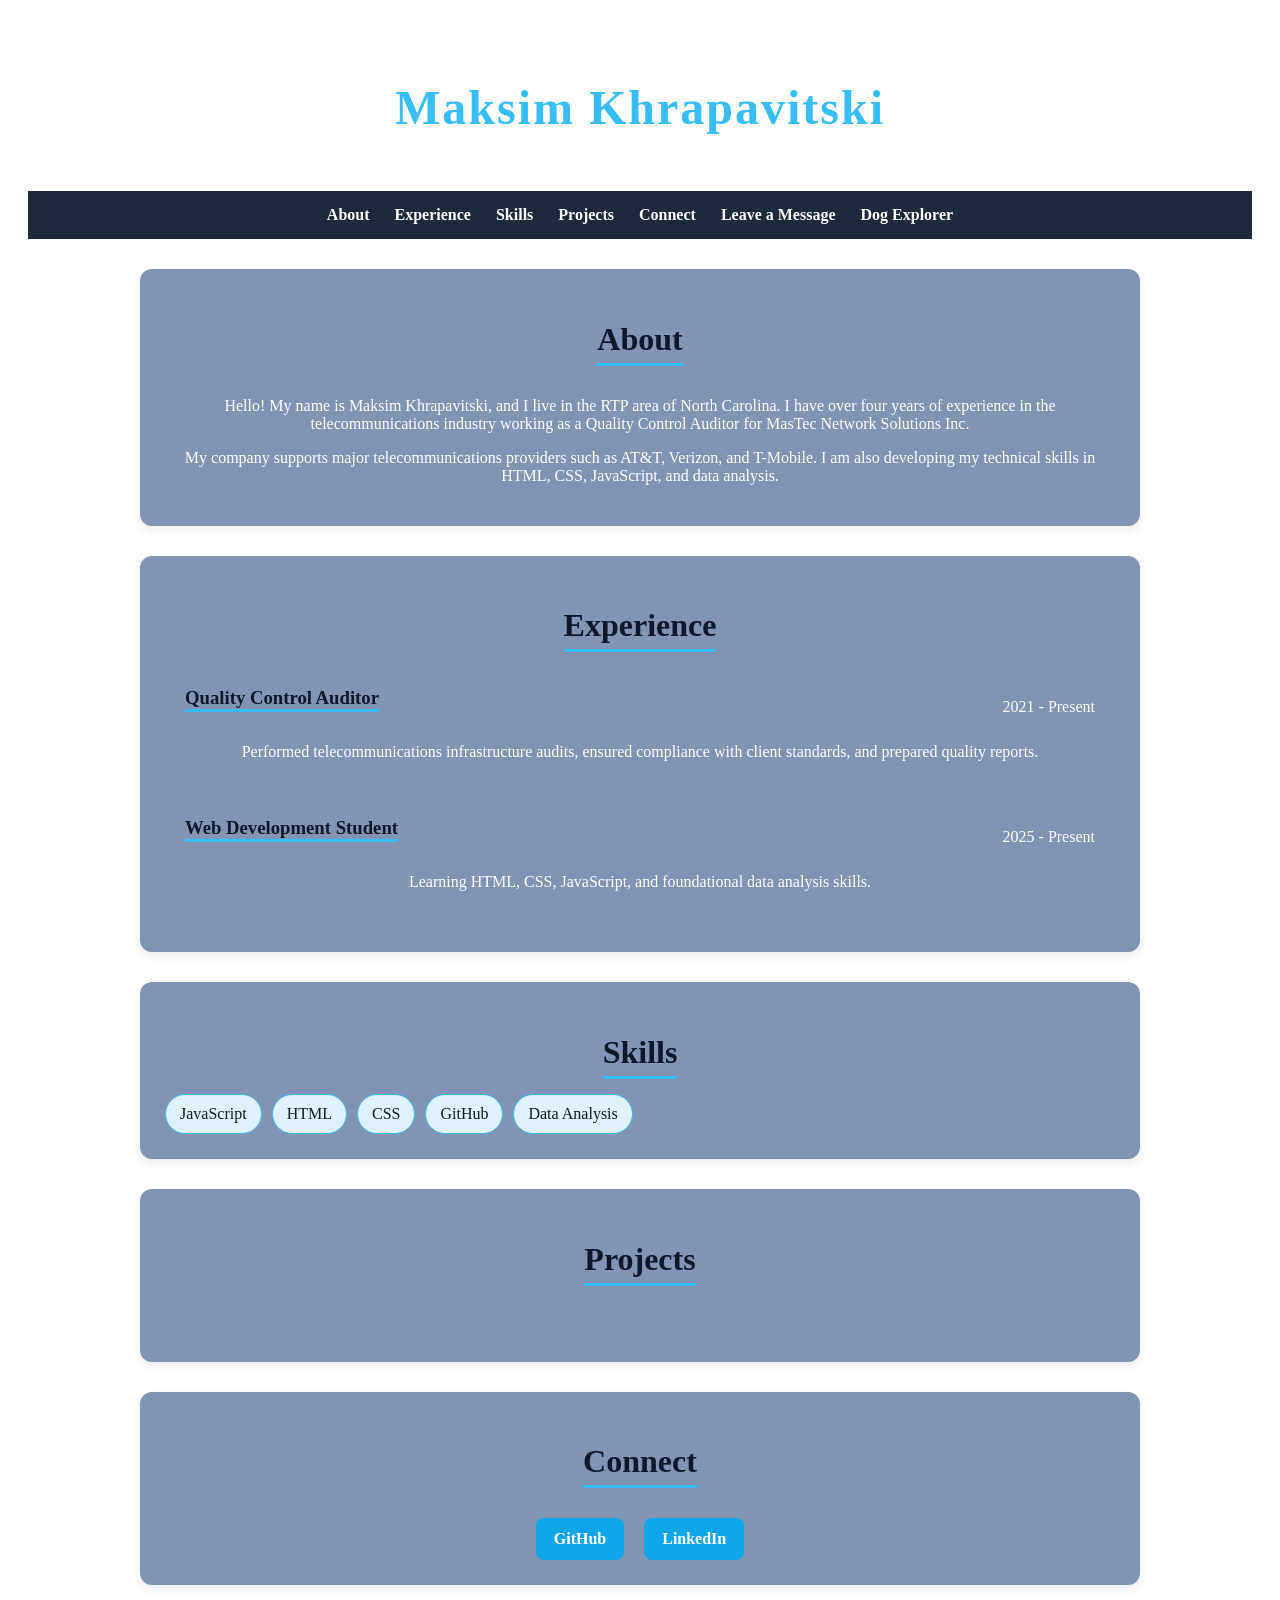
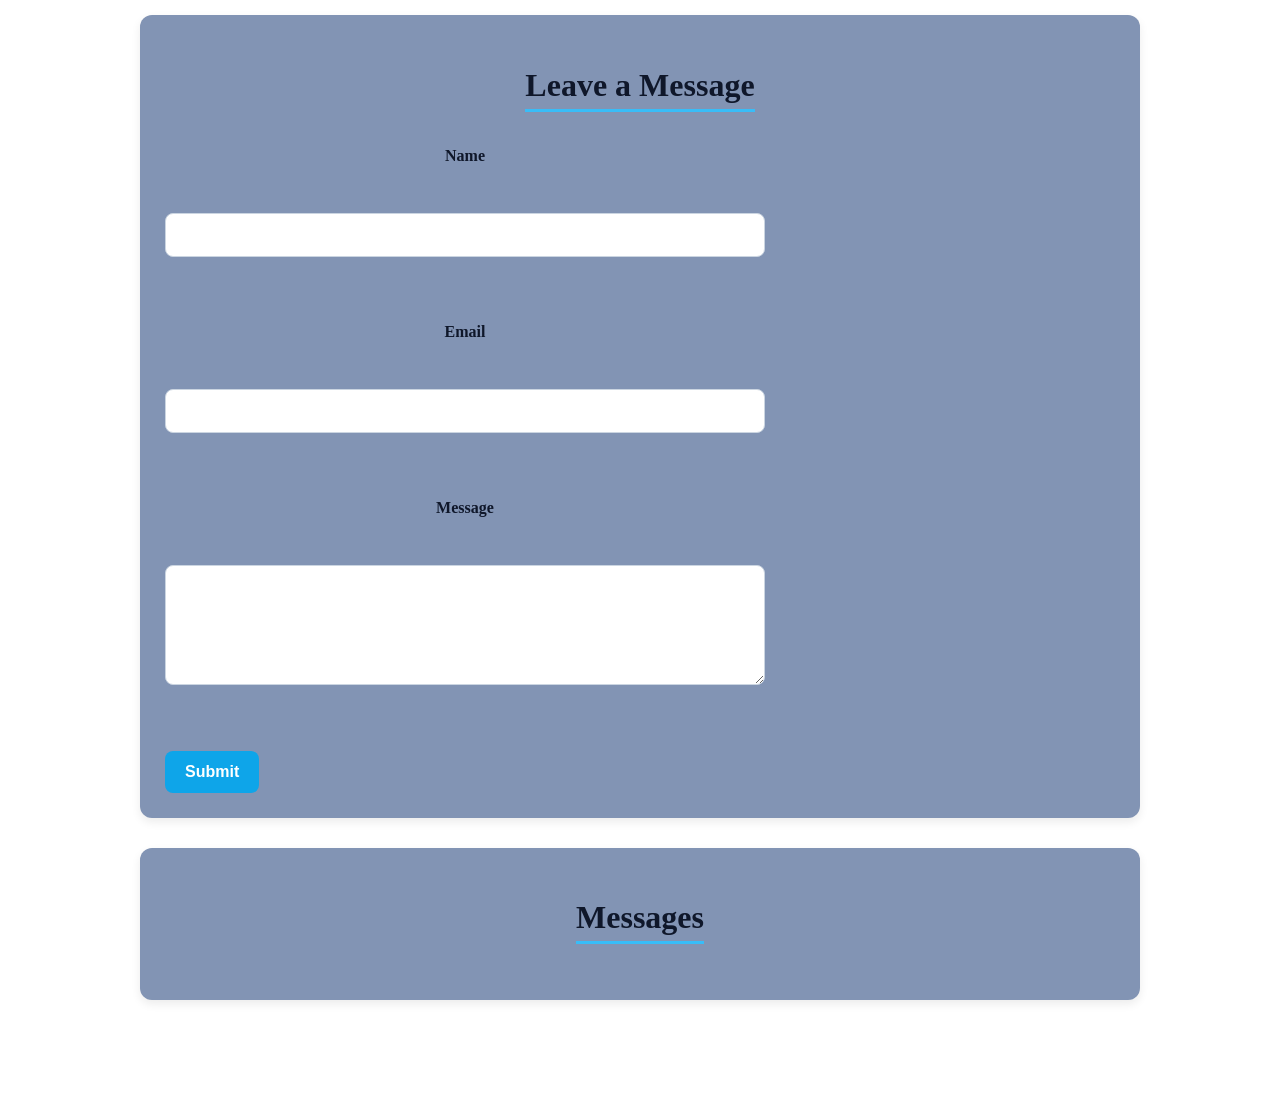
<file: index.html>
<!DOCTYPE html>
<html lang="en">
<head>
    <meta charset="UTF-8">
    <meta name="viewport" content="width=device-width, initial-scale=1.0">
    <meta name="description" content="Maksim Khrapavitski Portfolio Website">
    <title>Maksim Khrapavitski | Portfolio</title>

    <link rel="stylesheet" href="css/index.css">
</head>

<body>

    <header>
        <h1 class="name">Maksim Khrapavitski</h1>
        <p class="subtitle">
            Quality Control Auditor | Telecommunications Professional | Aspiring Web Developer
        </p>
    </header>

    <nav>
        <ul class="nav-links">
            <li><a href="#about">About</a></li>
            <li><a href="#experience">Experience</a></li>
            <li><a href="#skills">Skills</a></li>
            <li><a href="#projects">Projects</a></li>
            <li><a href="#connect">Connect</a></li>
            <li><a href="#leave-message">Leave a Message</a></li>
            <li><a href="openapi.html">Dog Explorer</a></li>
        </ul>
    </nav>

    <main class="container">

        <section id="about">
            <h2>About</h2>

            <p>
                Hello! My name is Maksim Khrapavitski, and I live in the RTP area of North Carolina.
                I have over four years of experience in the telecommunications industry working as a
                Quality Control Auditor for MasTec Network Solutions Inc.
            </p>

            <p>
                My company supports major telecommunications providers such as AT&T, Verizon,
                and T-Mobile. I am also developing my technical skills in HTML, CSS,
                JavaScript, and data analysis.
            </p>
        </section>

        <section id="experience">
            <h2>Experience</h2>

                <div class="experience-card">
                    <div class="experience-header">
                        <h3>Quality Control Auditor</h3>
                        <span>2021 - Present</span>
                    </div>

                    <p>
                        Performed telecommunications infrastructure audits,
                        ensured compliance with client standards, and prepared quality reports.
                    </p>
                </div>

                <div class="experience-card">
                    <div class="experience-header">
                        <h3>Web Development Student</h3>
                        <span>2025 - Present</span>
                    </div>

                    <p>
                        Learning HTML, CSS, JavaScript, and foundational data analysis skills.
                    </p>
                </div>

            </div>
        </section>

        <section id="skills">
            <h2>Skills</h2>
            <ul></ul>  
        </section>

        <section id="projects">
            <h2>Projects</h2>
            <ul></ul>
        </section>

        <section id="connect">
            <h2>Connect</h2>

            <div class="connect-links">
                <a href="https://github.com/MaksimKhrapavitski" target="_blank">GitHub</a>
                <a href="https://www.linkedin.com/in/maksim-khrapavitski-14b235231" target="_blank">LinkedIn</a>
            </div>
        </section>

        <section id="leave-message">
    <h2>Leave a Message</h2>

    <form name="leave_message">

        <label for="usersName">Name</label><br>
        <input type="text" name="usersName" required><br><br>

        <label for="usersEmail">Email</label><br>
        <input type="email" name="usersEmail" required><br><br>

        <label for="usersMessage">Message</label><br>
        <textarea name="usersMessage" required></textarea><br><br>

        <button type="submit">Submit</button>

    </form>
        </section>

        <section id="messages">
    <h2>Messages</h2>
    <ul></ul>
        </section>

    </main>
    <script src="js/index.js"></script>

</body>
</html>
</file>
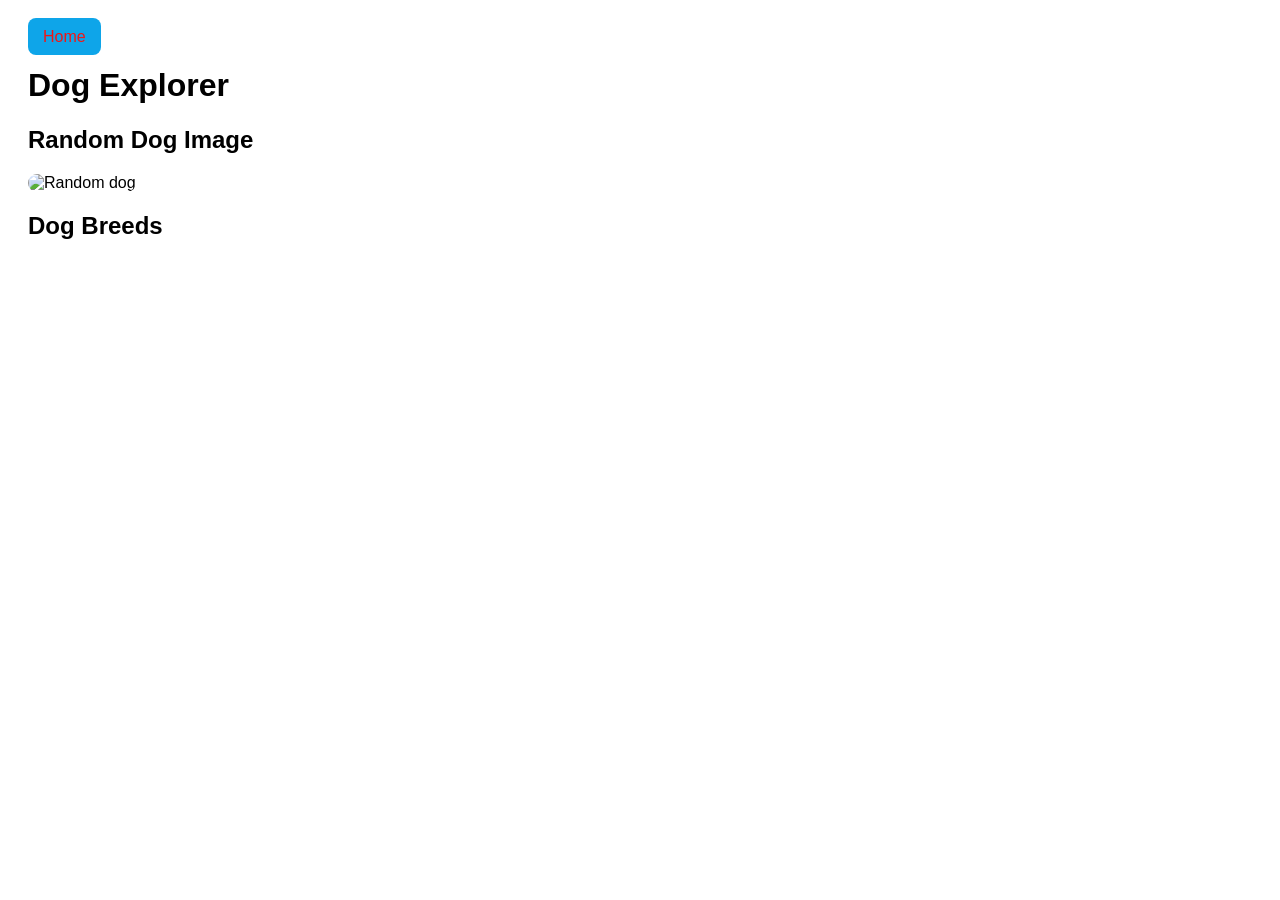
<file: openapi.html>
<!DOCTYPE html>
<html lang="en">
<head>
    <meta charset="UTF-8">
    <meta name="viewport" content="width=device-width, initial-scale=1.0">
    <title>Dog Explorer</title>
    <link rel="stylesheet" href="css/openapi.css">
</head>
<body>

    <nav>
        <a href="index.html">Home</a>
    </nav>

    <h1>Dog Explorer</h1>

    <section>
        <h2>Random Dog Image</h2>
        <img id="dog-image" alt="Random dog">
    </section>

    <section>
        <h2>Dog Breeds</h2>
        <ul id="breed-list"></ul>
    </section>

<link rel="stylesheet" href="css/openapi.css">
<script src="js/openapi.js"></script>

</body>
</html>
</file>
<file: css/index.css>
body {
    color: white;
    text-align: center;
    padding: 40px 20px;
}

.name {
    font-size: 3rem;
    color: #38bdf8;
    margin-bottom: 10px;
    letter-spacing: 2px;
}

.subtitle {
    font-size: 1.1rem;
}

nav {
    background-color: #1e293b;
    padding: 15px;
    position: sticky;
    top: 0;
}

.nav-links {
    display: flex;
    justify-content: center;
    gap: 25px;
    list-style: none;
    margin: 0;
    padding: 0;
}

.nav-links a {
    color: white;
    text-decoration: none;
    font-weight: bold;
}

.nav-links a:hover {
    color: #38bdf8;
}

.container {
    max-width: 1000px;
    margin: 30px auto;
    padding: 0 20px;
}

section {
    background-color: rgb(130, 148, 180);
    margin-bottom: 30px;
    padding: 25px;
    border-radius: 12px;
    box-shadow: 0 4px 10px rgba(0, 0, 0, 0.08);
}
h2 {
    color: #0f172a;
    font-size: 2rem;
    margin-bottom: 15px;
    border-bottom: 3px solid #38bdf8;
    display: inline-block;
    padding-bottom: 5px;
}

.about-header {
    text-align: left;
   
}
#about {
    text-align: center;
}

.experience-container {
    display: flex;
    flex-direction: column;
    gap: 20px;
}

.experience-card {
    background-color: hsl(130, 148, 180);
    padding: 20px;
    border-radius: 10px;
}

.experience-header {
    display: flex;
    justify-content: space-between;
    align-items: center;
    margin-bottom: 10px;
}

.experience-header h3 {
    margin: 0;
    color: #0f172a;
    margin-bottom: 15px;
    border-bottom: 3px solid #38bdf8;
    
}

.connect-links {
    display: flex;
    justify-content: center;
    gap: 20px;
    margin-top: 15px;
}

.connect-links a {
    background-color: #0ea5e9;
    color: white;
    text-decoration: none;
    padding: 12px 18px;
    border-radius: 8px;
    font-weight: bold;
}

.connect-links a:hover {
    background-color: #0284c7;
}

@media (max-width: 768px) {
    #nav-links {
        flex-direction: column;
        align-items: center;
    }

    #experience-header {
        flex-direction: column;
        align-items: flex-start;
        gap: 5px;
    }

    #connect-links {
        flex-direction: column;
        align-items: center;
    }

    .skills ul {
        flex-direction: column;
        align-items: center;
    }

    #skills li {
        width: fit-content;
    }

    #leave-message form {
        width: 100%;
    }

    #leave-message input,
    #leave-message textarea,
    #leave-message button {
        font-size: 16px;
    }

    #leave-message button {
        width: 100%;
    }

    #projects ul {
        flex-direction: column;
    }

    #projects li {
        width: 100%;
        box-sizing: border-box;
    }
}

#skills ul {
    display: flex;
    flex-wrap: wrap;
    gap: 10px;
    padding: 0;
    list-style: none;
    margin: 0;
}

#skills li {
    background-color: #e0f2fe;
    color: #0f172a;
    padding: 10px 14px;
    border-radius: 999px;
    font-weight: 500;
    border: 1px solid #38bdf8;
}

#skills li:hover {
    background-color: #38bdf8;
    color: white;
    cursor: default;
}

#leave-message form {
    display: flex;
    flex-direction: column;
    gap: 15px;
    max-width: 600px;
    margin-top: 20px;
}

#leave-message label {
    font-weight: bold;
    color: #0f172a;
}

#leave-message input,
#leave-message textarea {
    width: 100%;
    padding: 12px;
    border: 1px solid #cbd5e1;
    border-radius: 8px;
    font-size: 16px;
    box-sizing: border-box;
}

#leave-message textarea {
    min-height: 120px;
    resize: vertical;
}

#leave-message button {
    width: fit-content;
    padding: 12px 20px;
    background-color: #0ea5e9;
    color: white;
    border: none;
    border-radius: 8px;
    font-size: 16px;
    font-weight: bold;
    cursor: pointer;
}

#leave-message button:hover {
    background-color: #0284c7;
}

#messages ul {
    list-style: none;
    padding: 0;
}

#messages li {
    background-color: #e0f2fe;
    color: #0f172a;
    margin-top: 10px;
    padding: 12px;
    border-radius: 8px;
}

#messages button {
    margin-left: 10px;
    padding: 6px 10px;
    border: none;
    border-radius: 6px;
    background-color: #ef4444;
    color: white;
    cursor: pointer;
}

#messages a {
    color: #0284c7;
    font-weight: bold;
    text-decoration: none;
}

#messages span {
    color: #0f172a;
}

#messages button:hover {
    background-color: #dc2626;
}

#projects ul {
    display: flex;
    flex-wrap: wrap;
    gap: 15px;
    padding: 0;
    list-style: none;
    margin-top: 20px;
}

#projects li {
    background-color: #e0f2fe;
    border: 1px solid #38bdf8;
    border-radius: 10px;
    padding: 15px 20px;
    min-width: 200px;
    flex: 1 1 250px;
    font-weight: 500;
    color: #0f172a;
    transition: transform 0.2s ease;
}

#projects li:hover {
    transform: translateY(-3px);
}
</file>
<file: css/openapi.css>
body {
    font-family: Arial, sans-serif;
    padding: 20px;
}

nav {
    margin-bottom: 20px;
}

nav a {
    text-decoration: none;
    background-color: #0ea5e9;
    color: rgb(241, 22, 22);
    padding: 10px 15px;
    border-radius: 8px;
}

img {
    max-width: 400px;
    width: 100%;
    border-radius: 10px;
}

#breed-list {
    list-style: none;
    padding: 0;
}

#breed-list li {
    background-color: #2679b1;
    margin: 8px 0;
    padding: 10px;
    border-radius: 8px;
}

@media (max-width: 768px) {
    img {
        max-width: 100%;
    }

    nav a {
        display: block;
        width: fit-content;
    }
}
</file>
